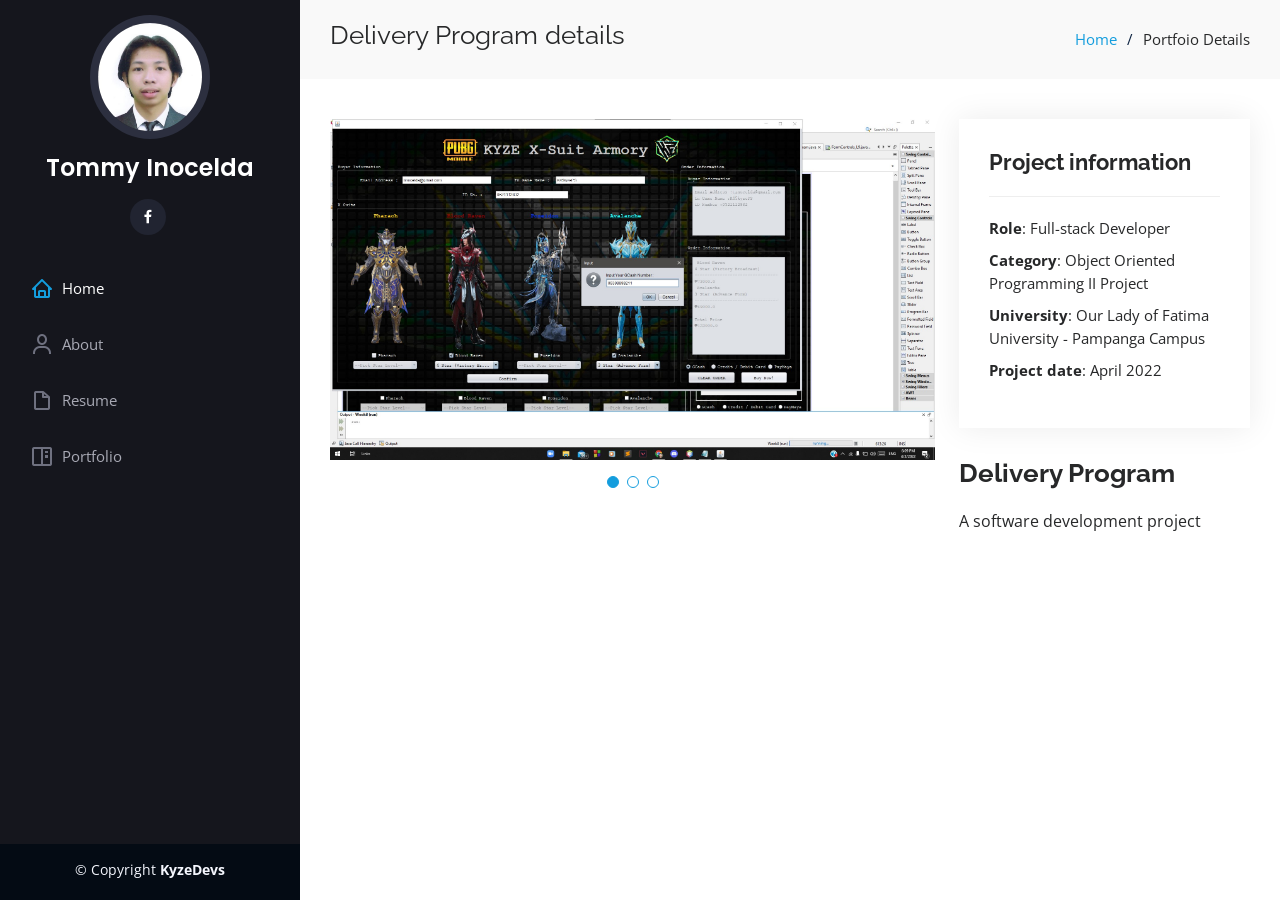
<file: portfolio-delivery.html>
<!DOCTYPE html>
<html lang="en">

<head>
  <meta charset="utf-8">
  <meta content="width=device-width, initial-scale=1.0" name="viewport">

  <title>Portfolio Details - Inocelda Portfolio</title>
  <meta content="" name="description">
  <meta content="" name="keywords">

  <!-- Favicons -->
  <link href="assets/img/logo.png" rel="icon">
  <link href="assets/img/apple-touch-icon.png" rel="apple-touch-icon">

  <!-- Google Fonts -->
  <link href="https://fonts.googleapis.com/css?family=Open+Sans:300,300i,400,400i,600,600i,700,700i|Raleway:300,300i,400,400i,500,500i,600,600i,700,700i|Poppins:300,300i,400,400i,500,500i,600,600i,700,700i" rel="stylesheet">

  <!-- Vendor CSS Files -->
  <link href="assets/vendor/aos/aos.css" rel="stylesheet">
  <link href="assets/vendor/bootstrap/css/bootstrap.min.css" rel="stylesheet">
  <link href="assets/vendor/bootstrap-icons/bootstrap-icons.css" rel="stylesheet">
  <link href="assets/vendor/boxicons/css/boxicons.min.css" rel="stylesheet">
  <link href="assets/vendor/glightbox/css/glightbox.min.css" rel="stylesheet">
  <link href="assets/vendor/swiper/swiper-bundle.min.css" rel="stylesheet">

  <!-- Template Main CSS File -->
  <link href="assets/css/style.css" rel="stylesheet">

  <!-- =======================================================
  * Template Name: iPortfolio
  * Updated: Jan 09 2024 with Bootstrap v5.3.2
  * Template URL: https://bootstrapmade.com/iportfolio-bootstrap-portfolio-websites-template/
  * Author: BootstrapMade.com
  * License: https://bootstrapmade.com/license/
  ======================================================== -->
</head>

<body>

  <!-- ======= Mobile nav toggle button ======= -->
  <i class="bi bi-list mobile-nav-toggle d-xl-none"></i>

  <!-- ======= Header ======= -->
  <header id="header">
    <div class="d-flex flex-column">

      <div class="profile">
        <img src="assets/img/profileimg.jpg" alt="" class="img-fluid rounded-circle">
        <h1 class="text-light"><a href="index.html">Tommy Inocelda</a></h1>
        <div class="social-links mt-3 text-center">
          <a href="#" class="facebook"><i class="bx bxl-facebook"></i></a>
        </div>
      </div>

      <nav id="navbar" class="nav-menu navbar">
        <ul>
          <li><a href="#hero" class="nav-link scrollto active"><i class="bx bx-home"></i> <span>Home</span></a></li>
          <li><a href="#about" class="nav-link scrollto"><i class="bx bx-user"></i> <span>About</span></a></li>
          <li><a href="#resume" class="nav-link scrollto"><i class="bx bx-file-blank"></i> <span>Resume</span></a></li>
          <li><a href="#portfolio" class="nav-link scrollto"><i class="bx bx-book-content"></i> <span>Portfolio</span></a></li>
          </ul>
      </nav><!-- .nav-menu -->
    </div>
  </header><!-- End Header -->

  <main id="main">

    <!-- ======= Breadcrumbs ======= -->
    <section id="breadcrumbs" class="breadcrumbs">
      <div class="container">

        <div class="d-flex justify-content-between align-items-center">
          <h2><b>Delivery Program details</b></h2>
          <ol>
            <li><a href="index.html">Home</a></li>
            <li>Portfoio Details</li>
          </ol>
        </div>

      </div>
    </section><!-- End Breadcrumbs -->

    <!-- ======= Portfolio Details Section ======= -->
    <section id="portfolio-details" class="portfolio-details">
      <div class="container">

        <div class="row gy-4">

          <div class="col-lg-8">
            <div class="portfolio-details-slider swiper">
              <div class="swiper-wrapper align-items-center">

                <div class="swiper-slide">
                  <img src="assets/img/portfolio/deliveryprog1.jpg" alt="">
                </div>

                <div class="swiper-slide">
                  <img src="assets/img/portfolio/deliveryprog2.jpg" alt="">
                </div>

                <div class="swiper-slide">
                  <img src="assets/img/portfolio/deliveryprog3.jpg" alt="">
                </div>

              </div>
              <div class="swiper-pagination"></div>
            </div>
          </div>

          <div class="col-lg-4">
            <div class="portfolio-info">
              <h3>Project information</h3>
              <ul>
                <li><strong>Role</strong>: Full-stack Developer</li>
                <li><strong>Category</strong>: Object Oriented Programming II Project</li>
                <li><strong>University</strong>: Our Lady of Fatima University - Pampanga Campus</li>
                <li><strong>Project date</strong>: April 2022</li>
              </ul>
            </div>
            <div class="portfolio-description">
              <h2>Delivery Program</h2>
              <p>A software development project </p>
            </div>
          </div>

        </div>

      </div>
    </section><!-- End Portfolio Details Section -->

  </main><!-- End #main -->

  <!-- ======= Footer ======= -->
  <footer id="footer">
    <div class="container">
      <div class="copyright">
        &copy; Copyright <strong><span>KyzeDevs</span></strong>
      </div>
      <div class="credits">
        <!-- All the links in the footer should remain intact. -->
        <!-- You can delete the links only if you purchased the pro version. -->
        <!-- Licensing information: https://bootstrapmade.com/license/ -->
        <!-- Purchase the pro version with working PHP/AJAX contact form: https://bootstrapmade.com/iportfolio-bootstrap-portfolio-websites-template/ -->
      </div>
    </div>
  </footer><!-- End  Footer -->

  <a href="#" class="back-to-top d-flex align-items-center justify-content-center"><i class="bi bi-arrow-up-short"></i></a>

  <!-- Vendor JS Files -->
  <script src="assets/vendor/purecounter/purecounter_vanilla.js"></script>
  <script src="assets/vendor/aos/aos.js"></script>
  <script src="assets/vendor/bootstrap/js/bootstrap.bundle.min.js"></script>
  <script src="assets/vendor/glightbox/js/glightbox.min.js"></script>
  <script src="assets/vendor/isotope-layout/isotope.pkgd.min.js"></script>
  <script src="assets/vendor/swiper/swiper-bundle.min.js"></script>
  <script src="assets/vendor/typed.js/typed.umd.js"></script>
  <script src="assets/vendor/waypoints/noframework.waypoints.js"></script>
  <script src="assets/vendor/php-email-form/validate.js"></script>

  <!-- Template Main JS File -->
  <script src="assets/js/main.js"></script>

</body>

</html>
</file>
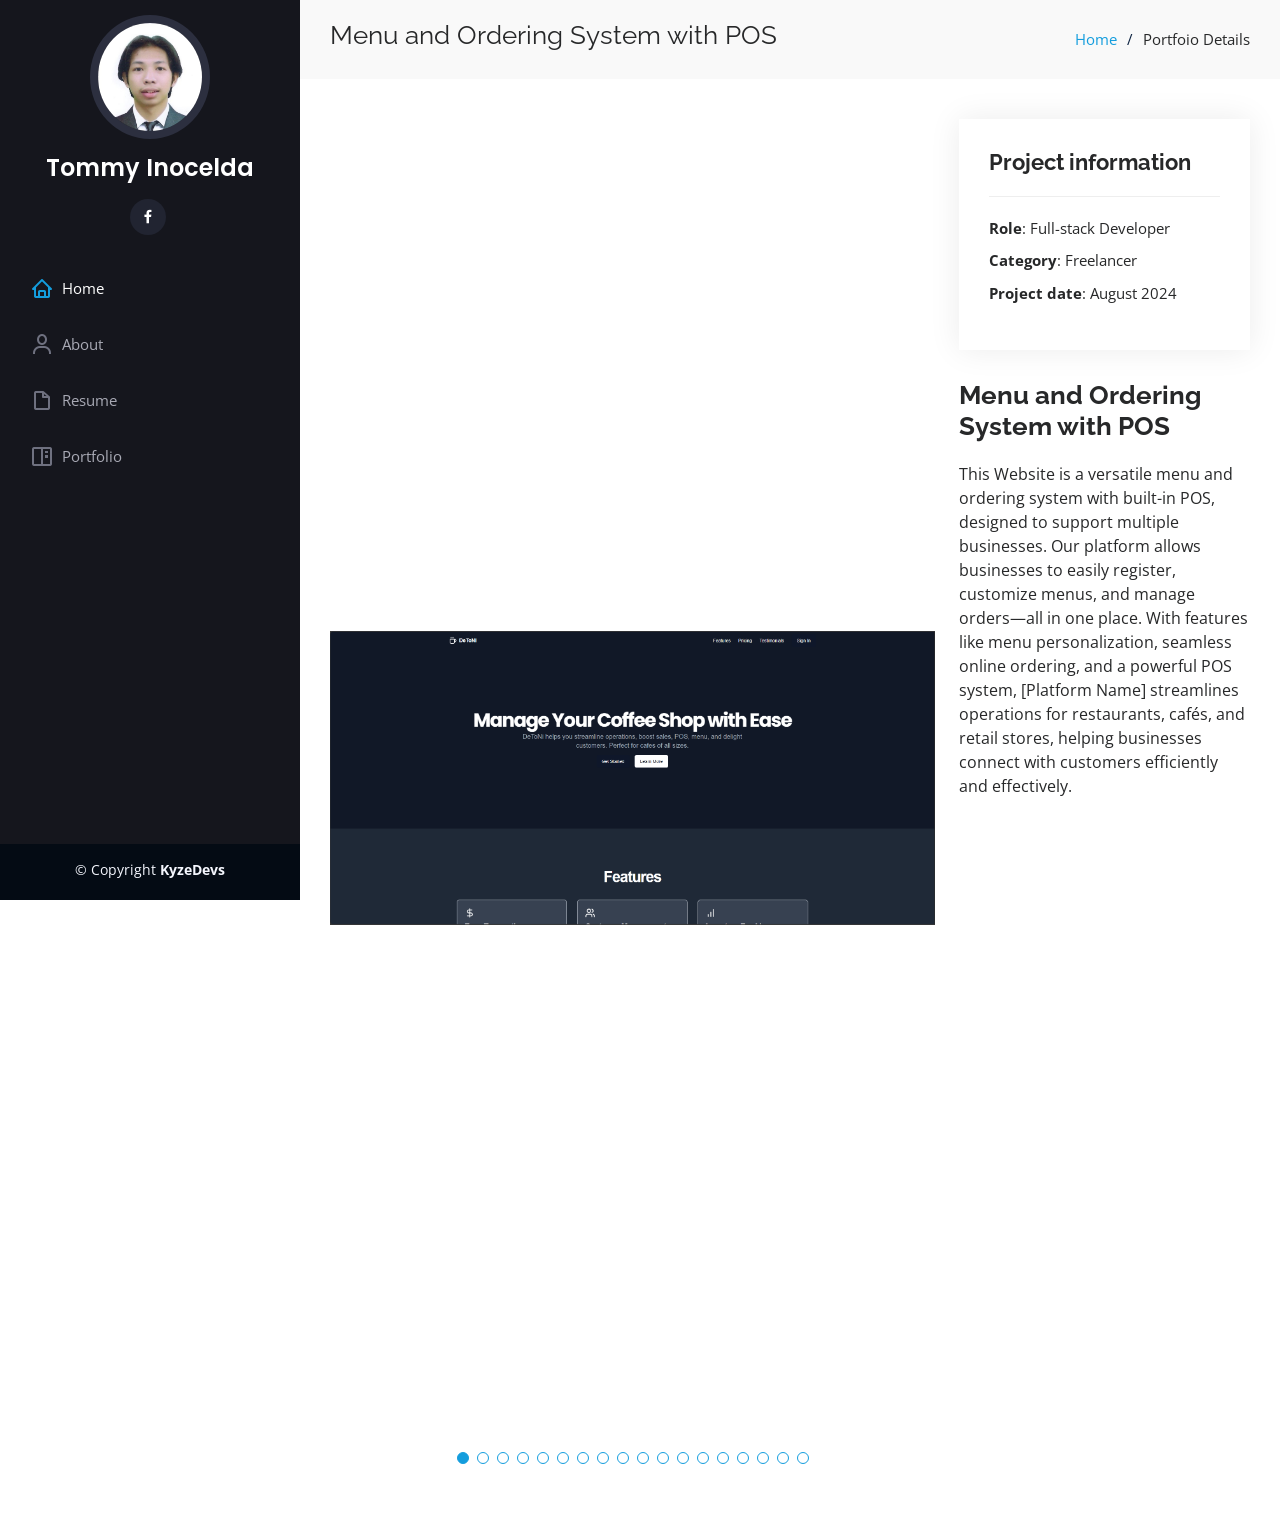
<file: portfolio-freelance.html>
<!DOCTYPE html>
<html lang="en">

<head>
  <meta charset="utf-8">
  <meta content="width=device-width, initial-scale=1.0" name="viewport">

  <title>Portfolio Details - Inocelda Portfolio</title>
  <meta content="" name="description">
  <meta content="" name="keywords">

  <!-- Favicons -->
  <link href="assets/img/logo.png" rel="icon">
  <link href="assets/img/apple-touch-icon.png" rel="apple-touch-icon">

  <!-- Google Fonts -->
  <link href="https://fonts.googleapis.com/css?family=Open+Sans:300,300i,400,400i,600,600i,700,700i|Raleway:300,300i,400,400i,500,500i,600,600i,700,700i|Poppins:300,300i,400,400i,500,500i,600,600i,700,700i" rel="stylesheet">

  <!-- Vendor CSS Files -->
  <link href="assets/vendor/aos/aos.css" rel="stylesheet">
  <link href="assets/vendor/bootstrap/css/bootstrap.min.css" rel="stylesheet">
  <link href="assets/vendor/bootstrap-icons/bootstrap-icons.css" rel="stylesheet">
  <link href="assets/vendor/boxicons/css/boxicons.min.css" rel="stylesheet">
  <link href="assets/vendor/glightbox/css/glightbox.min.css" rel="stylesheet">
  <link href="assets/vendor/swiper/swiper-bundle.min.css" rel="stylesheet">

  <!-- Template Main CSS File -->
  <link href="assets/css/style.css" rel="stylesheet">

  <!-- =======================================================
  * Template Name: iPortfolio
  * Updated: Jan 09 2024 with Bootstrap v5.3.2
  * Template URL: https://bootstrapmade.com/iportfolio-bootstrap-portfolio-websites-template/
  * Author: BootstrapMade.com
  * License: https://bootstrapmade.com/license/
  ======================================================== -->
</head>

<body>

  <!-- ======= Mobile nav toggle button ======= -->
  <i class="bi bi-list mobile-nav-toggle d-xl-none"></i>

  <!-- ======= Header ======= -->
  <header id="header">
    <div class="d-flex flex-column">

      <div class="profile">
        <img src="assets/img/profileimg.jpg" alt="" class="img-fluid rounded-circle">
        <h1 class="text-light"><a href="index.html">Tommy Inocelda</a></h1>
        <div class="social-links mt-3 text-center">
          <a href="#" class="facebook"><i class="bx bxl-facebook"></i></a>
        </div>
      </div>

      <nav id="navbar" class="nav-menu navbar">
        <ul>
          <li><a href="#hero" class="nav-link scrollto active"><i class="bx bx-home"></i> <span>Home</span></a></li>
          <li><a href="#about" class="nav-link scrollto"><i class="bx bx-user"></i> <span>About</span></a></li>
          <li><a href="#resume" class="nav-link scrollto"><i class="bx bx-file-blank"></i> <span>Resume</span></a></li>
          <li><a href="#portfolio" class="nav-link scrollto"><i class="bx bx-book-content"></i> <span>Portfolio</span></a></li>
          </ul>
      </nav><!-- .nav-menu -->
    </div>
  </header><!-- End Header -->

  <main id="main">

    <!-- ======= Breadcrumbs ======= -->
    <section id="breadcrumbs" class="breadcrumbs">
      <div class="container">

        <div class="d-flex justify-content-between align-items-center">
          <h2><b>Menu and Ordering System with POS</b></h2>
          <ol>
            <li><a href="index.html">Home</a></li>
            <li>Portfoio Details</li>
          </ol>
        </div>

      </div>
    </section><!-- End Breadcrumbs -->

    <!-- ======= Portfolio Details Section ======= -->
    <section id="portfolio-details" class="portfolio-details">
      <div class="container">

        <div class="row gy-4">

          <div class="col-lg-8">
            <div class="portfolio-details-slider swiper">
              <div class="swiper-wrapper align-items-center">

                <div class="swiper-slide">
                  <img src="assets/img/portfolio/q1.png" alt="">
                </div>

                <div class="swiper-slide">
                  <img src="assets/img/portfolio/q2.png" alt="">
                </div>

                <div class="swiper-slide">
                  <img src="assets/img/portfolio/q3.png" alt="">
                </div>

                  <div class="swiper-slide">
                  <img src="assets/img/portfolio/q4.png" alt="">
                </div>

                  <div class="swiper-slide">
                  <img src="assets/img/portfolio/q5.png" alt="">
                </div>

                  <div class="swiper-slide">
                  <img src="assets/img/portfolio/q6.png" alt="">
                </div>

                  <div class="swiper-slide">
                  <img src="assets/img/portfolio/q7.png" alt="">
                </div>

                  <div class="swiper-slide">
                  <img src="assets/img/portfolio/q8.png" alt="">
                </div>

                  <div class="swiper-slide">
                  <img src="assets/img/portfolio/q9.png" alt="">
                </div>

                  <div class="swiper-slide">
                  <img src="assets/img/portfolio/q10.png" alt="">
                </div>

                  <div class="swiper-slide">
                  <img src="assets/img/portfolio/q11.png" alt="">
                </div>

                  <div class="swiper-slide">
                  <img src="assets/img/portfolio/q12.png" alt="">
                </div>

                  <div class="swiper-slide">
                  <img src="assets/img/portfolio/q13.png" alt="">
                </div>

                  <div class="swiper-slide">
                  <img src="assets/img/portfolio/q14.png" alt="">
                </div>

                  <div class="swiper-slide">
                  <img src="assets/img/portfolio/q15.png" alt="">
                </div>

                 <div class="swiper-slide">
                  <img src="assets/img/portfolio/q16.png" alt="">
                </div>

                 <div class="swiper-slide">
                  <img src="assets/img/portfolio/q17.png" alt="">
                </div>

                 <div class="swiper-slide">
                  <img src="assets/img/portfolio/q18.png" alt="">
                </div>

              </div>
              <div class="swiper-pagination"></div>
            </div>
          </div>

          <div class="col-lg-4">
            <div class="portfolio-info">
              <h3>Project information</h3>
              <ul>
                <li><strong>Role</strong>: Full-stack Developer</li>
                <li><strong>Category</strong>: Freelancer</li>
                <li><strong>Project date</strong>: August 2024</li>
              </ul>
            </div>
            <div class="portfolio-description">
              <h2>Menu and Ordering System with POS</h2>
              <p>
               This Website is a versatile menu and ordering system with built-in POS, designed to support multiple businesses. Our platform allows businesses to easily register, customize menus, and manage orders—all in one place. With features like menu personalization, seamless online ordering, and a powerful POS system, [Platform Name] streamlines operations for restaurants, cafés, and retail stores, helping businesses connect with customers efficiently and effectively.              </p>
            </div>
          </div>

        </div>

      </div>
    </section><!-- End Portfolio Details Section -->

  </main><!-- End #main -->

  <!-- ======= Footer ======= -->
  <footer id="footer">
    <div class="container">
      <div class="copyright">
        &copy; Copyright <strong><span>KyzeDevs</span></strong>
      </div>
      <div class="credits">
        <!-- All the links in the footer should remain intact. -->
        <!-- You can delete the links only if you purchased the pro version. -->
        <!-- Licensing information: https://bootstrapmade.com/license/ -->
        <!-- Purchase the pro version with working PHP/AJAX contact form: https://bootstrapmade.com/iportfolio-bootstrap-portfolio-websites-template/ -->
      </div>
    </div>
  </footer><!-- End  Footer -->

  <a href="#" class="back-to-top d-flex align-items-center justify-content-center"><i class="bi bi-arrow-up-short"></i></a>

  <!-- Vendor JS Files -->
  <script src="assets/vendor/purecounter/purecounter_vanilla.js"></script>
  <script src="assets/vendor/aos/aos.js"></script>
  <script src="assets/vendor/bootstrap/js/bootstrap.bundle.min.js"></script>
  <script src="assets/vendor/glightbox/js/glightbox.min.js"></script>
  <script src="assets/vendor/isotope-layout/isotope.pkgd.min.js"></script>
  <script src="assets/vendor/swiper/swiper-bundle.min.js"></script>
  <script src="assets/vendor/typed.js/typed.umd.js"></script>
  <script src="assets/vendor/waypoints/noframework.waypoints.js"></script>
  <script src="assets/vendor/php-email-form/validate.js"></script>

  <!-- Template Main JS File -->
  <script src="assets/js/main.js"></script>

</body>

</html>
</file>
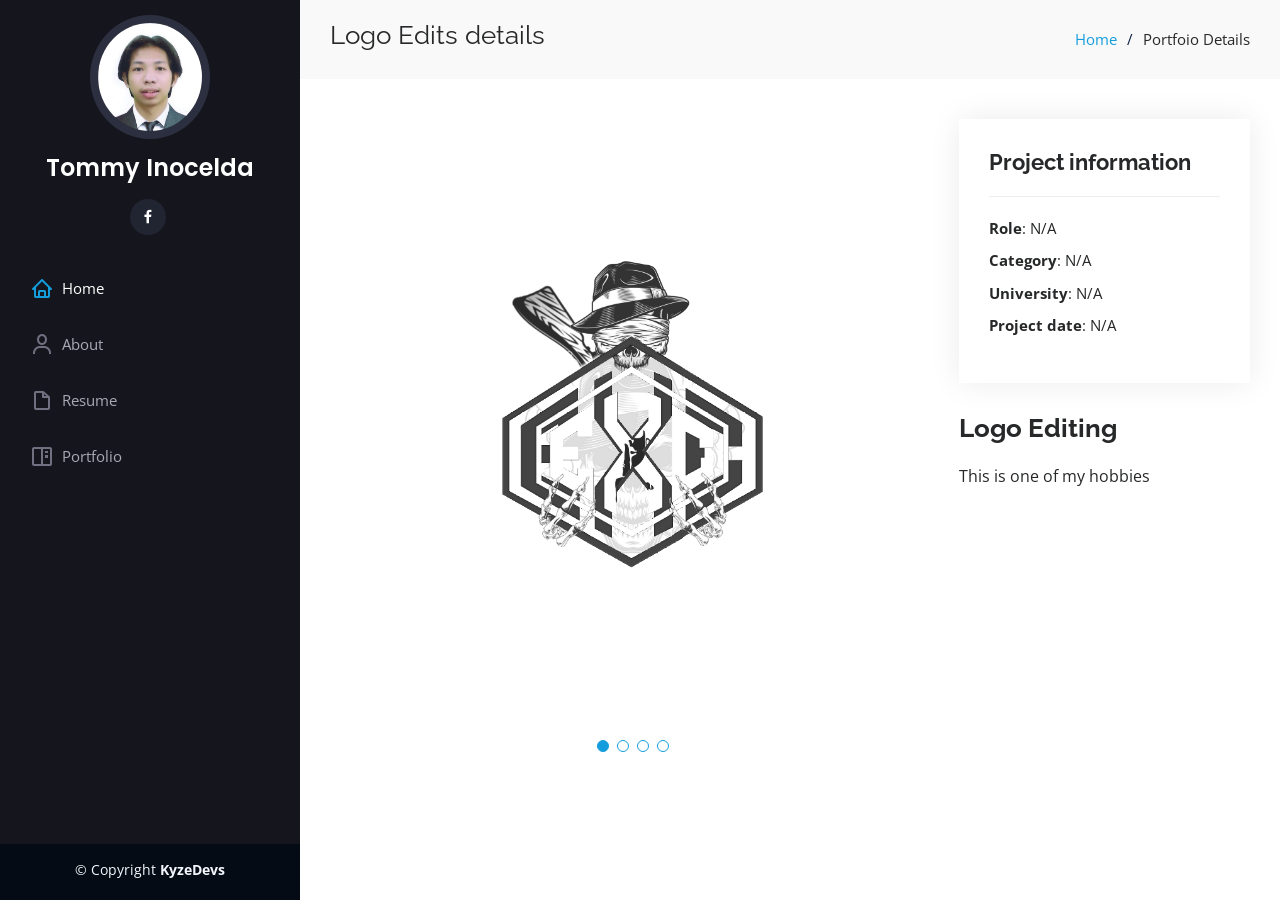
<file: portfolio-logo.html>
<!DOCTYPE html>
<html lang="en">

<head>
  <meta charset="utf-8">
  <meta content="width=device-width, initial-scale=1.0" name="viewport">

  <title>Portfolio Details - Inocelda Portfolio</title>
  <meta content="" name="description">
  <meta content="" name="keywords">

  <!-- Favicons -->
  <link href="assets/img/logo.png" rel="icon">
  <link href="assets/img/apple-touch-icon.png" rel="apple-touch-icon">

  <!-- Google Fonts -->
  <link href="https://fonts.googleapis.com/css?family=Open+Sans:300,300i,400,400i,600,600i,700,700i|Raleway:300,300i,400,400i,500,500i,600,600i,700,700i|Poppins:300,300i,400,400i,500,500i,600,600i,700,700i" rel="stylesheet">

  <!-- Vendor CSS Files -->
  <link href="assets/vendor/aos/aos.css" rel="stylesheet">
  <link href="assets/vendor/bootstrap/css/bootstrap.min.css" rel="stylesheet">
  <link href="assets/vendor/bootstrap-icons/bootstrap-icons.css" rel="stylesheet">
  <link href="assets/vendor/boxicons/css/boxicons.min.css" rel="stylesheet">
  <link href="assets/vendor/glightbox/css/glightbox.min.css" rel="stylesheet">
  <link href="assets/vendor/swiper/swiper-bundle.min.css" rel="stylesheet">

  <!-- Template Main CSS File -->
  <link href="assets/css/style.css" rel="stylesheet">

  <!-- =======================================================
  * Template Name: iPortfolio
  * Updated: Jan 09 2024 with Bootstrap v5.3.2
  * Template URL: https://bootstrapmade.com/iportfolio-bootstrap-portfolio-websites-template/
  * Author: BootstrapMade.com
  * License: https://bootstrapmade.com/license/
  ======================================================== -->
</head>

<body>

  <!-- ======= Mobile nav toggle button ======= -->
  <i class="bi bi-list mobile-nav-toggle d-xl-none"></i>

  <!-- ======= Header ======= -->
  <header id="header">
    <div class="d-flex flex-column">

      <div class="profile">
        <img src="assets/img/profileimg.jpg" alt="" class="img-fluid rounded-circle">
        <h1 class="text-light"><a href="index.html">Tommy Inocelda</a></h1>
        <div class="social-links mt-3 text-center">
          <a href="#" class="facebook"><i class="bx bxl-facebook"></i></a>
        </div>
      </div>

      <nav id="navbar" class="nav-menu navbar">
        <ul>
          <li><a href="#hero" class="nav-link scrollto active"><i class="bx bx-home"></i> <span>Home</span></a></li>
          <li><a href="#about" class="nav-link scrollto"><i class="bx bx-user"></i> <span>About</span></a></li>
          <li><a href="#resume" class="nav-link scrollto"><i class="bx bx-file-blank"></i> <span>Resume</span></a></li>
          <li><a href="#portfolio" class="nav-link scrollto"><i class="bx bx-book-content"></i> <span>Portfolio</span></a></li>
          </ul>
      </nav><!-- .nav-menu -->
    </div>
  </header><!-- End Header -->

  <main id="main">

    <!-- ======= Breadcrumbs ======= -->
    <section id="breadcrumbs" class="breadcrumbs">
      <div class="container">

        <div class="d-flex justify-content-between align-items-center">
          <h2><b>Logo Edits details</b></h2>
          <ol>
            <li><a href="index.html">Home</a></li>
            <li>Portfoio Details</li>
          </ol>
        </div>

      </div>
    </section><!-- End Breadcrumbs -->

    <!-- ======= Portfolio Details Section ======= -->
    <section id="portfolio-details" class="portfolio-details">
      <div class="container">

        <div class="row gy-4">

          <div class="col-lg-8">
            <div class="portfolio-details-slider swiper">
              <div class="swiper-wrapper align-items-center">

                <div class="swiper-slide">
                  <img src="assets/img/portfolio/photoedit6.png" alt="">
                </div>

                <div class="swiper-slide">
                  <img src="assets/img/portfolio/photoedit5.png" alt="">
                </div>

                <div class="swiper-slide">
                  <img src="assets/img/portfolio/photoedit7.jpg" alt="">
                </div>

                <div class="swiper-slide" style="background-color: black;">
                    <img src="assets/img/portfolio/photoedit8.png" alt="">
                  </div>

              </div>
              <div class="swiper-pagination"></div>
            </div>
          </div>

          <div class="col-lg-4">
            <div class="portfolio-info">
              <h3>Project information</h3>
              <ul>
                <li><strong>Role</strong>: N/A</li>
                <li><strong>Category</strong>: N/A</li>
                <li><strong>University</strong>: N/A</li>
                <li><strong>Project date</strong>: N/A</li>
              </ul>
            </div>
            <div class="portfolio-description">
              <h2>Logo Editing</h2>
              <p>This is one of my hobbies</p>
            </div>
          </div>

        </div>

      </div>
    </section><!-- End Portfolio Details Section -->

  </main><!-- End #main -->

  <!-- ======= Footer ======= -->
  <footer id="footer">
    <div class="container">
      <div class="copyright">
        &copy; Copyright <strong><span>KyzeDevs</span></strong>
      </div>
      <div class="credits">
        <!-- All the links in the footer should remain intact. -->
        <!-- You can delete the links only if you purchased the pro version. -->
        <!-- Licensing information: https://bootstrapmade.com/license/ -->
        <!-- Purchase the pro version with working PHP/AJAX contact form: https://bootstrapmade.com/iportfolio-bootstrap-portfolio-websites-template/ -->
      </div>
    </div>
  </footer><!-- End  Footer -->

  <a href="#" class="back-to-top d-flex align-items-center justify-content-center"><i class="bi bi-arrow-up-short"></i></a>

  <!-- Vendor JS Files -->
  <script src="assets/vendor/purecounter/purecounter_vanilla.js"></script>
  <script src="assets/vendor/aos/aos.js"></script>
  <script src="assets/vendor/bootstrap/js/bootstrap.bundle.min.js"></script>
  <script src="assets/vendor/glightbox/js/glightbox.min.js"></script>
  <script src="assets/vendor/isotope-layout/isotope.pkgd.min.js"></script>
  <script src="assets/vendor/swiper/swiper-bundle.min.js"></script>
  <script src="assets/vendor/typed.js/typed.umd.js"></script>
  <script src="assets/vendor/waypoints/noframework.waypoints.js"></script>
  <script src="assets/vendor/php-email-form/validate.js"></script>

  <!-- Template Main JS File -->
  <script src="assets/js/main.js"></script>

</body>

</html>
</file>
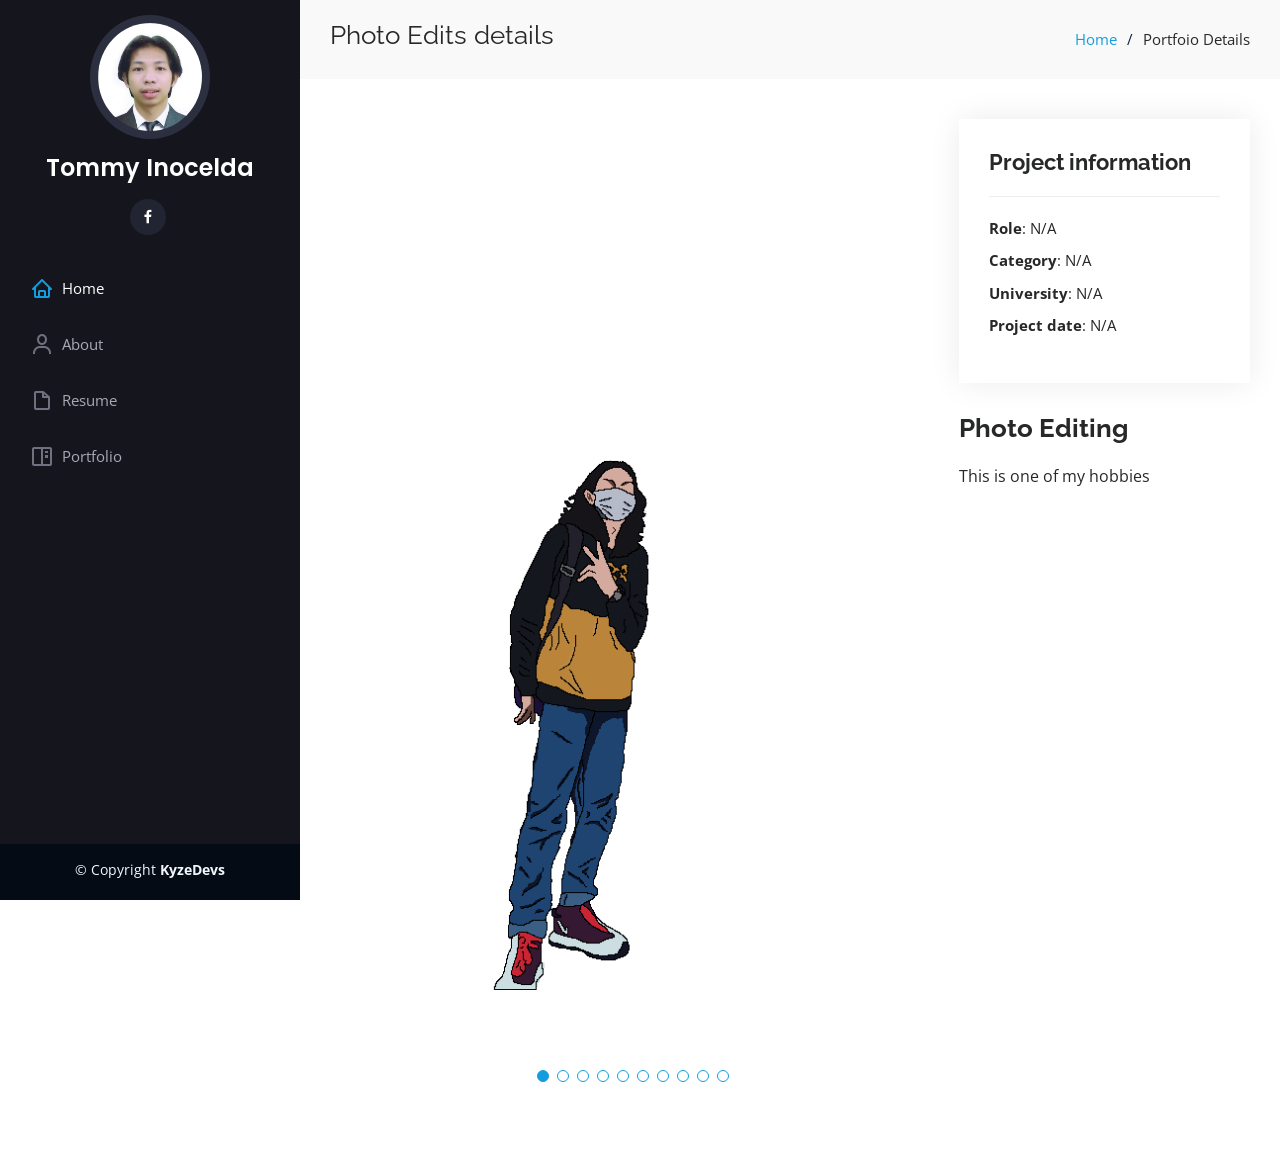
<file: portfolio-photo.html>
<!DOCTYPE html>
<html lang="en">

<head>
  <meta charset="utf-8">
  <meta content="width=device-width, initial-scale=1.0" name="viewport">

  <title>Portfolio Details - Inocelda Portfolio</title>
  <meta content="" name="description">
  <meta content="" name="keywords">

  <!-- Favicons -->
  <link href="assets/img/logo.png" rel="icon">
  <link href="assets/img/apple-touch-icon.png" rel="apple-touch-icon">

  <!-- Google Fonts -->
  <link href="https://fonts.googleapis.com/css?family=Open+Sans:300,300i,400,400i,600,600i,700,700i|Raleway:300,300i,400,400i,500,500i,600,600i,700,700i|Poppins:300,300i,400,400i,500,500i,600,600i,700,700i" rel="stylesheet">

  <!-- Vendor CSS Files -->
  <link href="assets/vendor/aos/aos.css" rel="stylesheet">
  <link href="assets/vendor/bootstrap/css/bootstrap.min.css" rel="stylesheet">
  <link href="assets/vendor/bootstrap-icons/bootstrap-icons.css" rel="stylesheet">
  <link href="assets/vendor/boxicons/css/boxicons.min.css" rel="stylesheet">
  <link href="assets/vendor/glightbox/css/glightbox.min.css" rel="stylesheet">
  <link href="assets/vendor/swiper/swiper-bundle.min.css" rel="stylesheet">

  <!-- Template Main CSS File -->
  <link href="assets/css/style.css" rel="stylesheet">

  <!-- =======================================================
  * Template Name: iPortfolio
  * Updated: Jan 09 2024 with Bootstrap v5.3.2
  * Template URL: https://bootstrapmade.com/iportfolio-bootstrap-portfolio-websites-template/
  * Author: BootstrapMade.com
  * License: https://bootstrapmade.com/license/
  ======================================================== -->
</head>

<body>

  <!-- ======= Mobile nav toggle button ======= -->
  <i class="bi bi-list mobile-nav-toggle d-xl-none"></i>

  <!-- ======= Header ======= -->
  <header id="header">
    <div class="d-flex flex-column">

      <div class="profile">
        <img src="assets/img/profileimg.jpg" alt="" class="img-fluid rounded-circle">
        <h1 class="text-light"><a href="index.html">Tommy Inocelda</a></h1>
        <div class="social-links mt-3 text-center">
          <a href="#" class="facebook"><i class="bx bxl-facebook"></i></a>
        </div>
      </div>

      <nav id="navbar" class="nav-menu navbar">
        <ul>
          <li><a href="#hero" class="nav-link scrollto active"><i class="bx bx-home"></i> <span>Home</span></a></li>
          <li><a href="#about" class="nav-link scrollto"><i class="bx bx-user"></i> <span>About</span></a></li>
          <li><a href="#resume" class="nav-link scrollto"><i class="bx bx-file-blank"></i> <span>Resume</span></a></li>
          <li><a href="#portfolio" class="nav-link scrollto"><i class="bx bx-book-content"></i> <span>Portfolio</span></a></li>
          </ul>
      </nav><!-- .nav-menu -->
    </div>
  </header><!-- End Header -->

  <main id="main">

    <!-- ======= Breadcrumbs ======= -->
    <section id="breadcrumbs" class="breadcrumbs">
      <div class="container">

        <div class="d-flex justify-content-between align-items-center">
          <h2><b>Photo Edits details</b></h2>
          <ol>
            <li><a href="index.html">Home</a></li>
            <li>Portfoio Details</li>
          </ol>
        </div>

      </div>
    </section><!-- End Breadcrumbs -->

    <!-- ======= Portfolio Details Section ======= -->
    <section id="portfolio-details" class="portfolio-details">
      <div class="container">

        <div class="row gy-4">

          <div class="col-lg-8">
            <div class="portfolio-details-slider swiper">
              <div class="swiper-wrapper align-items-center">

                <div class="swiper-slide">
                  <img src="assets/img/portfolio/photoedit1.png" alt="">
                </div>

                <div class="swiper-slide">
                  <img src="assets/img/portfolio/photoedit2.jpg" alt="">
                </div>

                <div class="swiper-slide">
                  <img src="assets/img/portfolio/photoedit3.jpg" alt="">
                </div>

                <div class="swiper-slide">
                    <img src="assets/img/portfolio/photoedit10.jpg" alt="">
                  </div>

                <div class="swiper-slide">
                    <img src="assets/img/portfolio/photoedit9.jpg" alt="">
                  </div>

                <div class="swiper-slide">
                    <img src="assets/img/portfolio/photoedit11.jpg" alt="">
                  </div>
                  
                <div class="swiper-slide">
                    <img src="assets/img/portfolio/photoedit12.jpg" alt="">
                  </div>
                
                <div class="swiper-slide">
                    <img src="assets/img/portfolio/photoedit13.png" alt="">
                  </div>
                
                <div class="swiper-slide">
                    <img src="assets/img/portfolio/photoedit14.png" alt="">
                  </div>

                <div class="swiper-slide">
                    <img src="assets/img/portfolio/photoedit15.png" alt="">
                  </div>
              </div>
              <div class="swiper-pagination"></div>
            </div>
          </div>

          <div class="col-lg-4">
            <div class="portfolio-info">
              <h3>Project information</h3>
              <ul>
                <li><strong>Role</strong>: N/A</li>
                <li><strong>Category</strong>: N/A</li>
                <li><strong>University</strong>: N/A</li>
                <li><strong>Project date</strong>: N/A</li>
              </ul>
            </div>
            <div class="portfolio-description">
              <h2>Photo Editing</h2>
              <p>This is one of my hobbies</p>
            </div>
          </div>

        </div>

      </div>
    </section><!-- End Portfolio Details Section -->

  </main><!-- End #main -->

  <!-- ======= Footer ======= -->
  <footer id="footer">
    <div class="container">
      <div class="copyright">
        &copy; Copyright <strong><span>KyzeDevs</span></strong>
      </div>
      <div class="credits">
        <!-- All the links in the footer should remain intact. -->
        <!-- You can delete the links only if you purchased the pro version. -->
        <!-- Licensing information: https://bootstrapmade.com/license/ -->
        <!-- Purchase the pro version with working PHP/AJAX contact form: https://bootstrapmade.com/iportfolio-bootstrap-portfolio-websites-template/ -->
      </div>
    </div>
  </footer><!-- End  Footer -->

  <a href="#" class="back-to-top d-flex align-items-center justify-content-center"><i class="bi bi-arrow-up-short"></i></a>

  <!-- Vendor JS Files -->
  <script src="assets/vendor/purecounter/purecounter_vanilla.js"></script>
  <script src="assets/vendor/aos/aos.js"></script>
  <script src="assets/vendor/bootstrap/js/bootstrap.bundle.min.js"></script>
  <script src="assets/vendor/glightbox/js/glightbox.min.js"></script>
  <script src="assets/vendor/isotope-layout/isotope.pkgd.min.js"></script>
  <script src="assets/vendor/swiper/swiper-bundle.min.js"></script>
  <script src="assets/vendor/typed.js/typed.umd.js"></script>
  <script src="assets/vendor/waypoints/noframework.waypoints.js"></script>
  <script src="assets/vendor/php-email-form/validate.js"></script>

  <!-- Template Main JS File -->
  <script src="assets/js/main.js"></script>

</body>

</html>
</file>
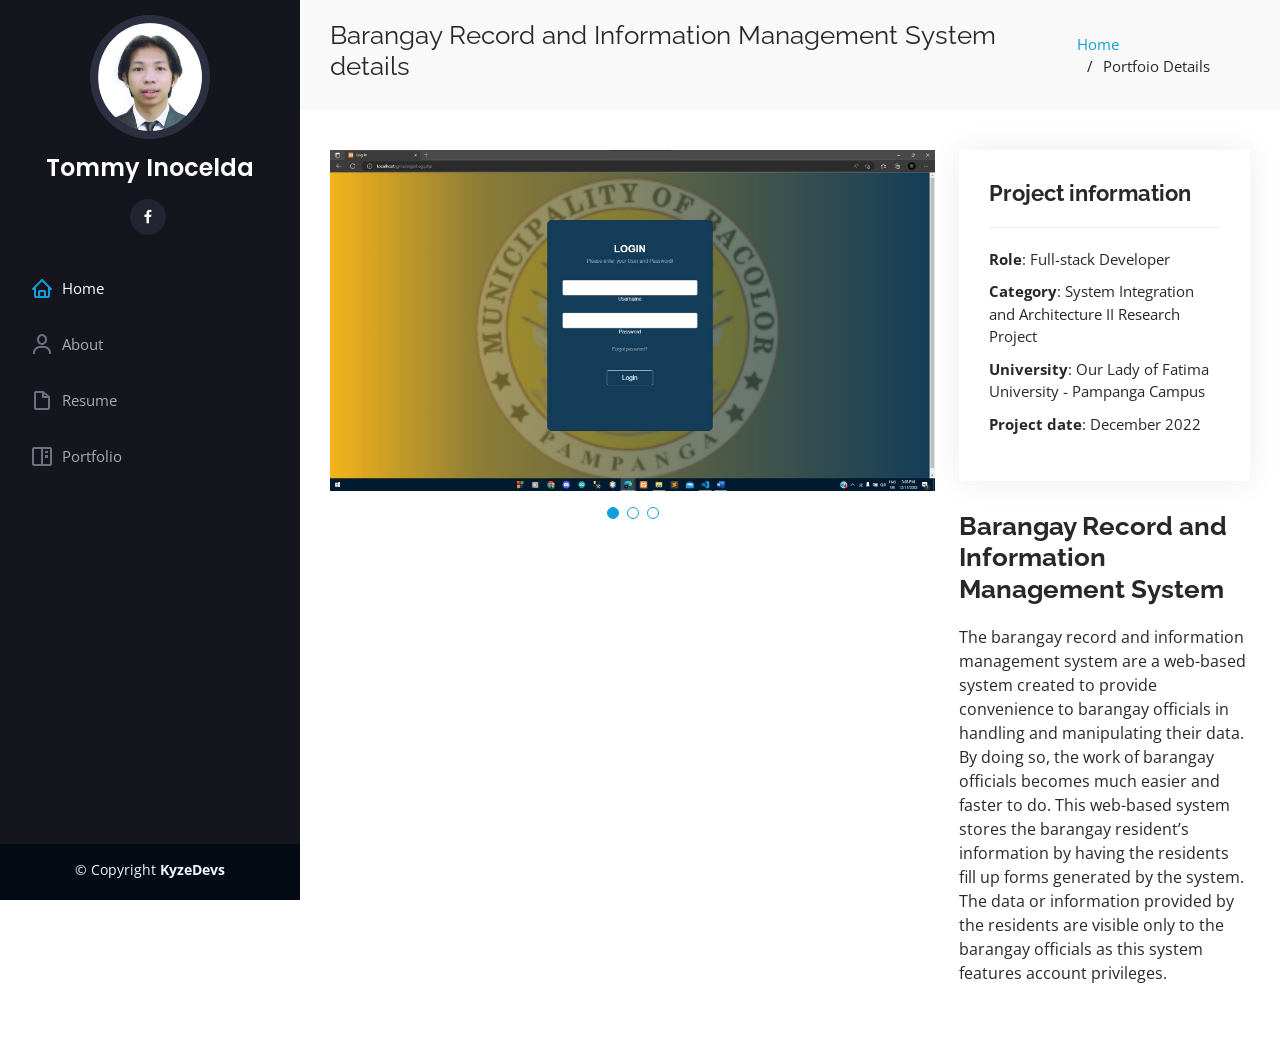
<file: portfolio-siaa.html>
<!DOCTYPE html>
<html lang="en">

<head>
  <meta charset="utf-8">
  <meta content="width=device-width, initial-scale=1.0" name="viewport">

  <title>Portfolio Details - Inocelda Portfolio</title>
  <meta content="" name="description">
  <meta content="" name="keywords">

  <!-- Favicons -->
  <link href="assets/img/logo.png" rel="icon">
  <link href="assets/img/apple-touch-icon.png" rel="apple-touch-icon">

  <!-- Google Fonts -->
  <link href="https://fonts.googleapis.com/css?family=Open+Sans:300,300i,400,400i,600,600i,700,700i|Raleway:300,300i,400,400i,500,500i,600,600i,700,700i|Poppins:300,300i,400,400i,500,500i,600,600i,700,700i" rel="stylesheet">

  <!-- Vendor CSS Files -->
  <link href="assets/vendor/aos/aos.css" rel="stylesheet">
  <link href="assets/vendor/bootstrap/css/bootstrap.min.css" rel="stylesheet">
  <link href="assets/vendor/bootstrap-icons/bootstrap-icons.css" rel="stylesheet">
  <link href="assets/vendor/boxicons/css/boxicons.min.css" rel="stylesheet">
  <link href="assets/vendor/glightbox/css/glightbox.min.css" rel="stylesheet">
  <link href="assets/vendor/swiper/swiper-bundle.min.css" rel="stylesheet">

  <!-- Template Main CSS File -->
  <link href="assets/css/style.css" rel="stylesheet">

  <!-- =======================================================
  * Template Name: iPortfolio
  * Updated: Jan 09 2024 with Bootstrap v5.3.2
  * Template URL: https://bootstrapmade.com/iportfolio-bootstrap-portfolio-websites-template/
  * Author: BootstrapMade.com
  * License: https://bootstrapmade.com/license/
  ======================================================== -->
</head>

<body>

  <!-- ======= Mobile nav toggle button ======= -->
  <i class="bi bi-list mobile-nav-toggle d-xl-none"></i>

  <!-- ======= Header ======= -->
  <header id="header">
    <div class="d-flex flex-column">

      <div class="profile">
        <img src="assets/img/profileimg.jpg" alt="" class="img-fluid rounded-circle">
        <h1 class="text-light"><a href="index.html">Tommy Inocelda</a></h1>
        <div class="social-links mt-3 text-center">
          <a href="#" class="facebook"><i class="bx bxl-facebook"></i></a>
        </div>
      </div>

      <nav id="navbar" class="nav-menu navbar">
        <ul>
          <li><a href="#hero" class="nav-link scrollto active"><i class="bx bx-home"></i> <span>Home</span></a></li>
          <li><a href="#about" class="nav-link scrollto"><i class="bx bx-user"></i> <span>About</span></a></li>
          <li><a href="#resume" class="nav-link scrollto"><i class="bx bx-file-blank"></i> <span>Resume</span></a></li>
          <li><a href="#portfolio" class="nav-link scrollto"><i class="bx bx-book-content"></i> <span>Portfolio</span></a></li>
          </ul>
      </nav><!-- .nav-menu -->
    </div>
  </header><!-- End Header -->

  <main id="main">

    <!-- ======= Breadcrumbs ======= -->
    <section id="breadcrumbs" class="breadcrumbs">
      <div class="container">

        <div class="d-flex justify-content-between align-items-center">
          <h2><b>Barangay Record and Information Management System details</b></h2>
          <ol>
            <li><a href="index.html">Home</a></li>
            <li>Portfoio Details</li>
          </ol>
        </div>

      </div>
    </section><!-- End Breadcrumbs -->

    <!-- ======= Portfolio Details Section ======= -->
    <section id="portfolio-details" class="portfolio-details">
      <div class="container">

        <div class="row gy-4">

          <div class="col-lg-8">
            <div class="portfolio-details-slider swiper">
              <div class="swiper-wrapper align-items-center">

                <div class="swiper-slide">
                  <img src="assets/img/portfolio/siaa1.jpg" alt="">
                </div>

                <div class="swiper-slide">
                  <img src="assets/img/portfolio/siaa2.jpg" alt="">
                </div>

                <div class="swiper-slide">
                  <img src="assets/img/portfolio/siaa3.jpg" alt="">
                </div>

              </div>
              <div class="swiper-pagination"></div>
            </div>
          </div>

          <div class="col-lg-4">
            <div class="portfolio-info">
              <h3>Project information</h3>
              <ul>
                <li><strong>Role</strong>: Full-stack Developer</li>
                <li><strong>Category</strong>: System Integration and Architecture II Research Project</li>
                <li><strong>University</strong>: Our Lady of Fatima University - Pampanga Campus</li>
                <li><strong>Project date</strong>: December 2022</li>
              </ul>
            </div>
            <div class="portfolio-description">
              <h2>Barangay Record and Information Management System</h2>
              <p>The barangay record and information management system are a web-based system created to provide convenience to barangay officials in handling and manipulating their data. By doing so, the work of barangay officials becomes much easier and faster to do. This web-based system stores the barangay resident’s information by having the residents fill up forms generated by the system. The data or information provided by the residents are visible only to the barangay officials as this system features account privileges.</p>
            </div>
          </div>

        </div>

      </div>
    </section><!-- End Portfolio Details Section -->

  </main><!-- End #main -->

  <!-- ======= Footer ======= -->
  <footer id="footer">
    <div class="container">
      <div class="copyright">
        &copy; Copyright <strong><span>KyzeDevs</span></strong>
      </div>
      <div class="credits">
        <!-- All the links in the footer should remain intact. -->
        <!-- You can delete the links only if you purchased the pro version. -->
        <!-- Licensing information: https://bootstrapmade.com/license/ -->
        <!-- Purchase the pro version with working PHP/AJAX contact form: https://bootstrapmade.com/iportfolio-bootstrap-portfolio-websites-template/ -->
      </div>
    </div>
  </footer><!-- End  Footer -->

  <a href="#" class="back-to-top d-flex align-items-center justify-content-center"><i class="bi bi-arrow-up-short"></i></a>

  <!-- Vendor JS Files -->
  <script src="assets/vendor/purecounter/purecounter_vanilla.js"></script>
  <script src="assets/vendor/aos/aos.js"></script>
  <script src="assets/vendor/bootstrap/js/bootstrap.bundle.min.js"></script>
  <script src="assets/vendor/glightbox/js/glightbox.min.js"></script>
  <script src="assets/vendor/isotope-layout/isotope.pkgd.min.js"></script>
  <script src="assets/vendor/swiper/swiper-bundle.min.js"></script>
  <script src="assets/vendor/typed.js/typed.umd.js"></script>
  <script src="assets/vendor/waypoints/noframework.waypoints.js"></script>
  <script src="assets/vendor/php-email-form/validate.js"></script>

  <!-- Template Main JS File -->
  <script src="assets/js/main.js"></script>

</body>

</html>
</file>
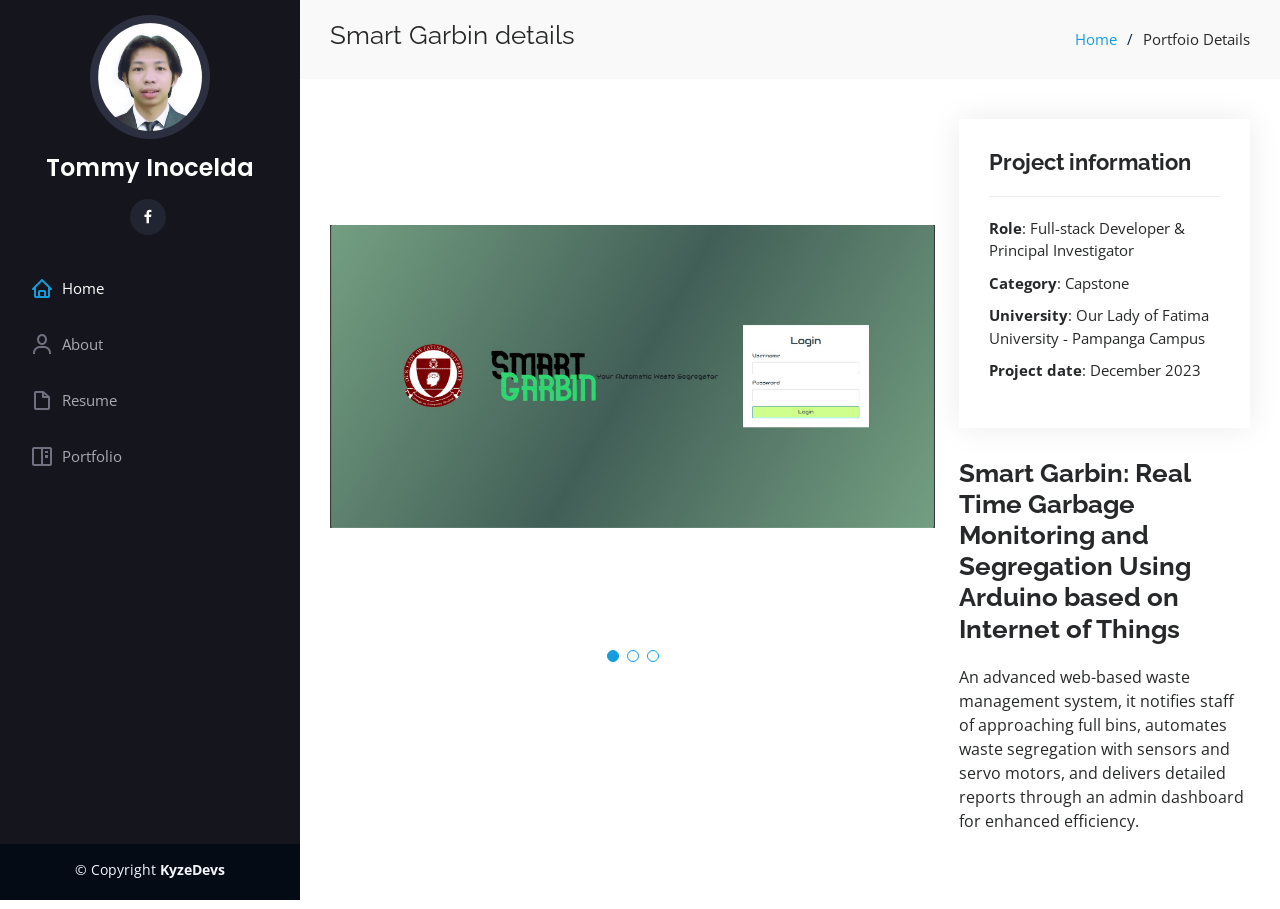
<file: portfolio-smartgarbin.html>
<!DOCTYPE html>
<html lang="en">

<head>
  <meta charset="utf-8">
  <meta content="width=device-width, initial-scale=1.0" name="viewport">

  <title>Portfolio Details - Inocelda Portfolio</title>
  <meta content="" name="description">
  <meta content="" name="keywords">

  <!-- Favicons -->
  <link href="assets/img/logo.png" rel="icon">
  <link href="assets/img/apple-touch-icon.png" rel="apple-touch-icon">

  <!-- Google Fonts -->
  <link href="https://fonts.googleapis.com/css?family=Open+Sans:300,300i,400,400i,600,600i,700,700i|Raleway:300,300i,400,400i,500,500i,600,600i,700,700i|Poppins:300,300i,400,400i,500,500i,600,600i,700,700i" rel="stylesheet">

  <!-- Vendor CSS Files -->
  <link href="assets/vendor/aos/aos.css" rel="stylesheet">
  <link href="assets/vendor/bootstrap/css/bootstrap.min.css" rel="stylesheet">
  <link href="assets/vendor/bootstrap-icons/bootstrap-icons.css" rel="stylesheet">
  <link href="assets/vendor/boxicons/css/boxicons.min.css" rel="stylesheet">
  <link href="assets/vendor/glightbox/css/glightbox.min.css" rel="stylesheet">
  <link href="assets/vendor/swiper/swiper-bundle.min.css" rel="stylesheet">

  <!-- Template Main CSS File -->
  <link href="assets/css/style.css" rel="stylesheet">

  <!-- =======================================================
  * Template Name: iPortfolio
  * Updated: Jan 09 2024 with Bootstrap v5.3.2
  * Template URL: https://bootstrapmade.com/iportfolio-bootstrap-portfolio-websites-template/
  * Author: BootstrapMade.com
  * License: https://bootstrapmade.com/license/
  ======================================================== -->
</head>

<body>

  <!-- ======= Mobile nav toggle button ======= -->
  <i class="bi bi-list mobile-nav-toggle d-xl-none"></i>

  <!-- ======= Header ======= -->
  <header id="header">
    <div class="d-flex flex-column">

      <div class="profile">
        <img src="assets/img/profileimg.jpg" alt="" class="img-fluid rounded-circle">
        <h1 class="text-light"><a href="index.html">Tommy Inocelda</a></h1>
        <div class="social-links mt-3 text-center">
          <a href="#" class="facebook"><i class="bx bxl-facebook"></i></a>
        </div>
      </div>

      <nav id="navbar" class="nav-menu navbar">
        <ul>
          <li><a href="#hero" class="nav-link scrollto active"><i class="bx bx-home"></i> <span>Home</span></a></li>
          <li><a href="#about" class="nav-link scrollto"><i class="bx bx-user"></i> <span>About</span></a></li>
          <li><a href="#resume" class="nav-link scrollto"><i class="bx bx-file-blank"></i> <span>Resume</span></a></li>
          <li><a href="#portfolio" class="nav-link scrollto"><i class="bx bx-book-content"></i> <span>Portfolio</span></a></li>
          </ul>
      </nav><!-- .nav-menu -->
    </div>
  </header><!-- End Header -->

  <main id="main">

    <!-- ======= Breadcrumbs ======= -->
    <section id="breadcrumbs" class="breadcrumbs">
      <div class="container">

        <div class="d-flex justify-content-between align-items-center">
          <h2><b>Smart Garbin details</b></h2>
          <ol>
            <li><a href="index.html">Home</a></li>
            <li>Portfoio Details</li>
          </ol>
        </div>

      </div>
    </section><!-- End Breadcrumbs -->

    <!-- ======= Portfolio Details Section ======= -->
    <section id="portfolio-details" class="portfolio-details">
      <div class="container">

        <div class="row gy-4">

          <div class="col-lg-8">
            <div class="portfolio-details-slider swiper">
              <div class="swiper-wrapper align-items-center">

                <div class="swiper-slide">
                  <img src="assets/img/portfolio/capstonelog.jpg" alt="">
                </div>

                <div class="swiper-slide">
                  <img src="assets/img/portfolio/capstonegarb.png" alt="">
                </div>

                <div class="swiper-slide">
                  <img src="assets/img/portfolio/capstonegarbs.jpg" alt="">
                </div>

              </div>
              <div class="swiper-pagination"></div>
            </div>
          </div>

          <div class="col-lg-4">
            <div class="portfolio-info">
              <h3>Project information</h3>
              <ul>
                <li><strong>Role</strong>: Full-stack Developer & Principal Investigator</li>
                <li><strong>Category</strong>: Capstone</li>
                <li><strong>University</strong>: Our Lady of Fatima University - Pampanga Campus</li>
                <li><strong>Project date</strong>: December 2023</li>
              </ul>
            </div>
            <div class="portfolio-description">
              <h2>Smart Garbin: Real Time Garbage Monitoring and Segregation Using Arduino based on Internet of Things              </h2>
              <p>
                An advanced web-based waste management system, it notifies staff of approaching full bins, automates waste segregation with sensors and servo motors, and delivers detailed reports through an admin dashboard for enhanced efficiency.              </p>
            </div>
          </div>

        </div>

      </div>
    </section><!-- End Portfolio Details Section -->

  </main><!-- End #main -->

  <!-- ======= Footer ======= -->
  <footer id="footer">
    <div class="container">
      <div class="copyright">
        &copy; Copyright <strong><span>KyzeDevs</span></strong>
      </div>
      <div class="credits">
        <!-- All the links in the footer should remain intact. -->
        <!-- You can delete the links only if you purchased the pro version. -->
        <!-- Licensing information: https://bootstrapmade.com/license/ -->
        <!-- Purchase the pro version with working PHP/AJAX contact form: https://bootstrapmade.com/iportfolio-bootstrap-portfolio-websites-template/ -->
      </div>
    </div>
  </footer><!-- End  Footer -->

  <a href="#" class="back-to-top d-flex align-items-center justify-content-center"><i class="bi bi-arrow-up-short"></i></a>

  <!-- Vendor JS Files -->
  <script src="assets/vendor/purecounter/purecounter_vanilla.js"></script>
  <script src="assets/vendor/aos/aos.js"></script>
  <script src="assets/vendor/bootstrap/js/bootstrap.bundle.min.js"></script>
  <script src="assets/vendor/glightbox/js/glightbox.min.js"></script>
  <script src="assets/vendor/isotope-layout/isotope.pkgd.min.js"></script>
  <script src="assets/vendor/swiper/swiper-bundle.min.js"></script>
  <script src="assets/vendor/typed.js/typed.umd.js"></script>
  <script src="assets/vendor/waypoints/noframework.waypoints.js"></script>
  <script src="assets/vendor/php-email-form/validate.js"></script>

  <!-- Template Main JS File -->
  <script src="assets/js/main.js"></script>

</body>

</html>
</file>
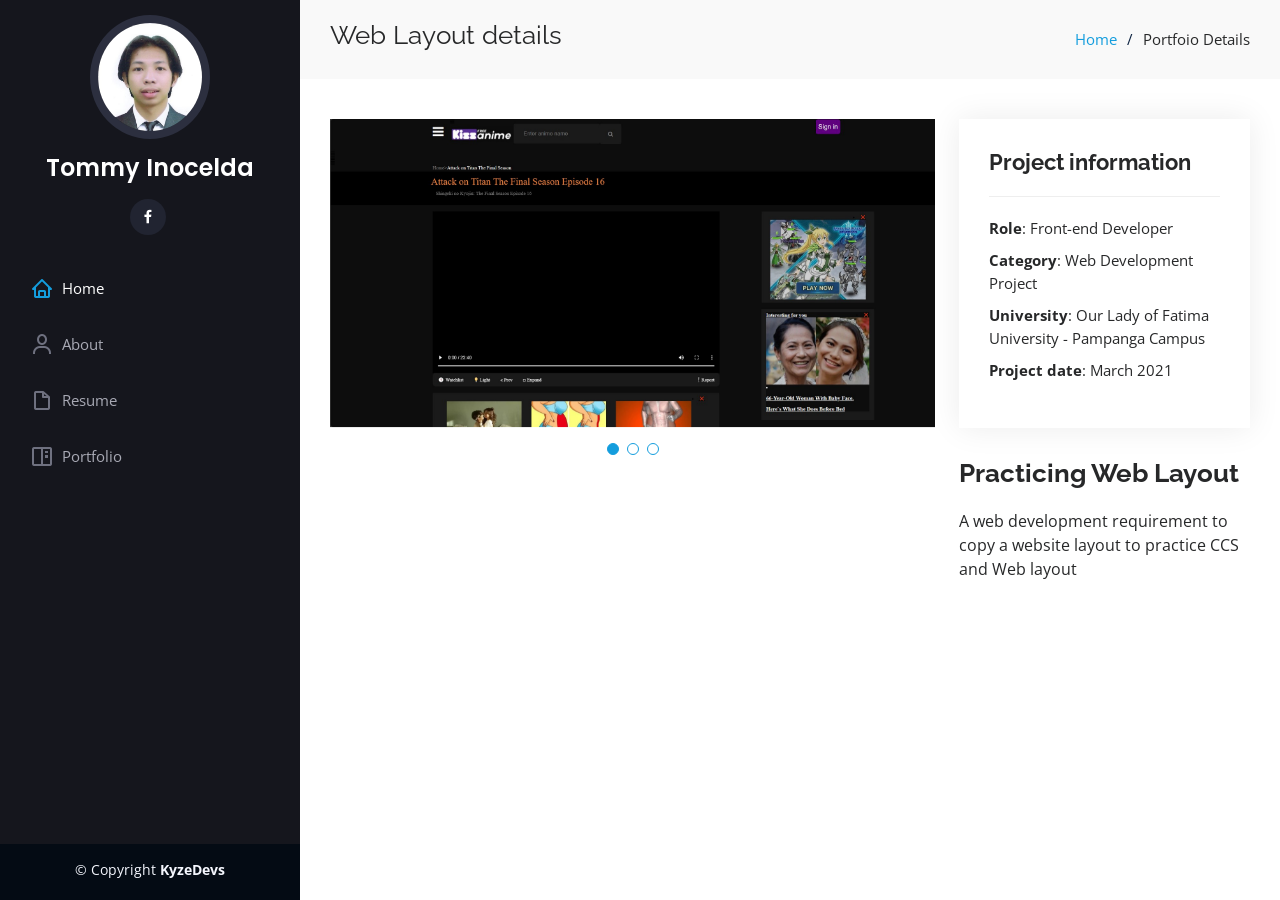
<file: portfolio-weblayout.html>
<!DOCTYPE html>
<html lang="en">

<head>
  <meta charset="utf-8">
  <meta content="width=device-width, initial-scale=1.0" name="viewport">

  <title>Portfolio Details - Inocelda Portfolio</title>
  <meta content="" name="description">
  <meta content="" name="keywords">

  <!-- Favicons -->
  <link href="assets/img/logo.png" rel="icon">
  <link href="assets/img/apple-touch-icon.png" rel="apple-touch-icon">

  <!-- Google Fonts -->
  <link href="https://fonts.googleapis.com/css?family=Open+Sans:300,300i,400,400i,600,600i,700,700i|Raleway:300,300i,400,400i,500,500i,600,600i,700,700i|Poppins:300,300i,400,400i,500,500i,600,600i,700,700i" rel="stylesheet">

  <!-- Vendor CSS Files -->
  <link href="assets/vendor/aos/aos.css" rel="stylesheet">
  <link href="assets/vendor/bootstrap/css/bootstrap.min.css" rel="stylesheet">
  <link href="assets/vendor/bootstrap-icons/bootstrap-icons.css" rel="stylesheet">
  <link href="assets/vendor/boxicons/css/boxicons.min.css" rel="stylesheet">
  <link href="assets/vendor/glightbox/css/glightbox.min.css" rel="stylesheet">
  <link href="assets/vendor/swiper/swiper-bundle.min.css" rel="stylesheet">

  <!-- Template Main CSS File -->
  <link href="assets/css/style.css" rel="stylesheet">

  <!-- =======================================================
  * Template Name: iPortfolio
  * Updated: Jan 09 2024 with Bootstrap v5.3.2
  * Template URL: https://bootstrapmade.com/iportfolio-bootstrap-portfolio-websites-template/
  * Author: BootstrapMade.com
  * License: https://bootstrapmade.com/license/
  ======================================================== -->
</head>

<body>

  <!-- ======= Mobile nav toggle button ======= -->
  <i class="bi bi-list mobile-nav-toggle d-xl-none"></i>

  <!-- ======= Header ======= -->
  <header id="header">
    <div class="d-flex flex-column">

      <div class="profile">
        <img src="assets/img/profileimg.jpg" alt="" class="img-fluid rounded-circle">
        <h1 class="text-light"><a href="index.html">Tommy Inocelda</a></h1>
        <div class="social-links mt-3 text-center">
          <a href="#" class="facebook"><i class="bx bxl-facebook"></i></a>
        </div>
      </div>

      <nav id="navbar" class="nav-menu navbar">
        <ul>
          <li><a href="#hero" class="nav-link scrollto active"><i class="bx bx-home"></i> <span>Home</span></a></li>
          <li><a href="#about" class="nav-link scrollto"><i class="bx bx-user"></i> <span>About</span></a></li>
          <li><a href="#resume" class="nav-link scrollto"><i class="bx bx-file-blank"></i> <span>Resume</span></a></li>
          <li><a href="#portfolio" class="nav-link scrollto"><i class="bx bx-book-content"></i> <span>Portfolio</span></a></li>
          </ul>
      </nav><!-- .nav-menu -->
    </div>
  </header><!-- End Header -->

  <main id="main">

    <!-- ======= Breadcrumbs ======= -->
    <section id="breadcrumbs" class="breadcrumbs">
      <div class="container">

        <div class="d-flex justify-content-between align-items-center">
          <h2><b>Web Layout details</b></h2>
          <ol>
            <li><a href="index.html">Home</a></li>
            <li>Portfoio Details</li>
          </ol>
        </div>

      </div>
    </section><!-- End Breadcrumbs -->

    <!-- ======= Portfolio Details Section ======= -->
    <section id="portfolio-details" class="portfolio-details">
      <div class="container">

        <div class="row gy-4">

          <div class="col-lg-8">
            <div class="portfolio-details-slider swiper">
              <div class="swiper-wrapper align-items-center">

                <div class="swiper-slide">
                  <img src="assets/img/portfolio/weblayout.jpg" alt="">
                </div>

                <div class="swiper-slide">
                  <img src="assets/img/portfolio/weblayout2.jpg" alt="">
                </div>

                <div class="swiper-slide">
                  <img src="assets/img/portfolio/weblayout3.jpg" alt="">
                </div>

              </div>
              <div class="swiper-pagination"></div>
            </div>
          </div>

          <div class="col-lg-4">
            <div class="portfolio-info">
              <h3>Project information</h3>
              <ul>
                <li><strong>Role</strong>: Front-end Developer</li>
                <li><strong>Category</strong>: Web Development Project</li>
                <li><strong>University</strong>: Our Lady of Fatima University - Pampanga Campus</li>
                <li><strong>Project date</strong>: March 2021</li>
              </ul>
            </div>
            <div class="portfolio-description">
              <h2>Practicing Web Layout</h2>
              <p>A web development requirement to copy a website layout to practice CCS and Web layout</p>
            </div>
          </div>

        </div>

      </div>
    </section><!-- End Portfolio Details Section -->

  </main><!-- End #main -->

  <!-- ======= Footer ======= -->
  <footer id="footer">
    <div class="container">
      <div class="copyright">
        &copy; Copyright <strong><span>KyzeDevs</span></strong>
      </div>
      <div class="credits">
        <!-- All the links in the footer should remain intact. -->
        <!-- You can delete the links only if you purchased the pro version. -->
        <!-- Licensing information: https://bootstrapmade.com/license/ -->
        <!-- Purchase the pro version with working PHP/AJAX contact form: https://bootstrapmade.com/iportfolio-bootstrap-portfolio-websites-template/ -->
      </div>
    </div>
  </footer><!-- End  Footer -->

  <a href="#" class="back-to-top d-flex align-items-center justify-content-center"><i class="bi bi-arrow-up-short"></i></a>

  <!-- Vendor JS Files -->
  <script src="assets/vendor/purecounter/purecounter_vanilla.js"></script>
  <script src="assets/vendor/aos/aos.js"></script>
  <script src="assets/vendor/bootstrap/js/bootstrap.bundle.min.js"></script>
  <script src="assets/vendor/glightbox/js/glightbox.min.js"></script>
  <script src="assets/vendor/isotope-layout/isotope.pkgd.min.js"></script>
  <script src="assets/vendor/swiper/swiper-bundle.min.js"></script>
  <script src="assets/vendor/typed.js/typed.umd.js"></script>
  <script src="assets/vendor/waypoints/noframework.waypoints.js"></script>
  <script src="assets/vendor/php-email-form/validate.js"></script>

  <!-- Template Main JS File -->
  <script src="assets/js/main.js"></script>

</body>

</html>
</file>
<file: assets/css/style.css>
/**
* Template Name: iPortfolio
* Updated: Jan 09 2024 with Bootstrap v5.3.2
* Template URL: https://bootstrapmade.com/iportfolio-bootstrap-portfolio-websites-template/
* Author: BootstrapMade.com
* License: https://bootstrapmade.com/license/
*/

/*--------------------------------------------------------------
# General
--------------------------------------------------------------*/
body {
  font-family: "Open Sans", sans-serif;
  color: #272829;
}

a {
  color: #149ddd;
  text-decoration: none;
}

a:hover {
  color: #37b3ed;
  text-decoration: none;
}

h1,
h2,
h3,
h4,
h5,
h6 {
  font-family: "Raleway", sans-serif;
}

/*--------------------------------------------------------------
# Back to top button
--------------------------------------------------------------*/
.back-to-top {
  position: fixed;
  visibility: hidden;
  opacity: 0;
  right: 15px;
  bottom: 15px;
  z-index: 996;
  background: #149ddd;
  width: 40px;
  height: 40px;
  border-radius: 50px;
  transition: all 0.4s;
}

.back-to-top i {
  font-size: 28px;
  color: #fff;
  line-height: 0;
}

.back-to-top:hover {
  background: #62646c;
  color: #fff;
}

.back-to-top.active {
  visibility: visible;
  opacity: 1;
}

/*--------------------------------------------------------------
# Header
--------------------------------------------------------------*/
#header {
  position: fixed;
  top: 0;
  left: 0;
  bottom: 0;
  width: 300px;
  transition: all ease-in-out 0.5s;
  z-index: 9997;
  transition: all 0.5s;
  padding: 0 15px;
  background: #15161d;
  overflow-y: auto;
}

#header .profile img {
  margin: 15px auto;
  display: block;
  width: 120px;
  border: 8px solid #2c2f3f;
}

#header .profile h1 {
  font-size: 24px;
  margin: 0;
  padding: 0;
  font-weight: 600;
  -moz-text-align-last: center;
  text-align-last: center;
  font-family: "Poppins", sans-serif;
}

#header .profile h1 a,
#header .profile h1 a:hover {
  color: #fff;
  text-decoration: none;
}

#header .profile .social-links a {
  font-size: 18px;
  display: inline-block;
  background: #212431;
  color: #fff;
  line-height: 1;
  padding: 8px 0;
  margin-right: 4px;
  border-radius: 50%;
  text-align: center;
  width: 36px;
  height: 36px;
  transition: 0.3s;
}

#header .profile .social-links a:hover {
  background: #62646c;
  color: #fff;
  text-decoration: none;
}

#main {
  margin-left: 300px;
}

.container,
.container-fluid {
  padding-left: 30px;
  padding-right: 30px;
}

@media (max-width: 1199px) {
  #header {
    left: -300px;
  }

  #main {
    margin-left: 0;
  }

  .container,
  .container-fluid {
    padding-left: 12px;
    padding-right: 12px;
  }
}

/*--------------------------------------------------------------
# Navigation Menu
--------------------------------------------------------------*/
/* Desktop Navigation */
.nav-menu {
  padding: 30px 0 0 0;
}

.nav-menu * {
  margin: 0;
  padding: 0;
  list-style: none;
}

.nav-menu>ul>li {
  position: relative;
  white-space: nowrap;
}

.nav-menu a,
.nav-menu a:focus {
  display: flex;
  align-items: center;
  color: #a8a9b4;
  padding: 12px 15px;
  margin-bottom: 8px;
  transition: 0.3s;
  font-size: 15px;
}

.nav-menu a i,
.nav-menu a:focus i {
  font-size: 24px;
  padding-right: 8px;
  color: #6f7180;
}

.nav-menu a:hover,
.nav-menu .active,
.nav-menu .active:focus,
.nav-menu li:hover>a {
  text-decoration: none;
  color: #fff;
}

.nav-menu a:hover i,
.nav-menu .active i,
.nav-menu .active:focus i,
.nav-menu li:hover>a i {
  color: #149ddd;
}

/* Mobile Navigation */
.mobile-nav-toggle {
  position: fixed;
  right: 15px;
  top: 15px;
  z-index: 9998;
  border: 0;
  font-size: 24px;
  transition: all 0.4s;
  outline: none !important;
  background-color: #149ddd;
  color: #fff;
  width: 40px;
  height: 40px;
  display: inline-flex;
  align-items: center;
  justify-content: center;
  line-height: 0;
  border-radius: 50px;
  cursor: pointer;
}

.mobile-nav-active {
  overflow: hidden;
}

.mobile-nav-active #header {
  left: 0;
}

/*--------------------------------------------------------------
# Hero Section
--------------------------------------------------------------*/
#hero {
  width: 100%;
  height: 100vh;
  background: url("../img/hero-bg.jpg") top center;
  background-size: cover;
}

#hero:before {
  content: "";
  background: rgba(5, 13, 24, 0.3);
  position: absolute;
  bottom: 0;
  top: 0;
  left: 0;
  right: 0;
  z-index: 1;
}

#hero .hero-container {
  position: relative;
  z-index: 2;
  min-width: 300px;
}

#hero h1 {
  margin: 0 0 10px 0;
  font-size: 64px;
  font-weight: 700;
  line-height: 56px;
  color: #fff;
}

#hero p {
  color: #fff;
  margin-bottom: 50px;
  font-size: 26px;
  font-family: "Poppins", sans-serif;
}

#hero p span {
  color: #fff;
  padding-bottom: 4px;
  letter-spacing: 1px;
  border-bottom: 3px solid #149ddd;
}

@media (min-width: 1024px) {
  #hero {
    background-attachment: fixed;
  }
}

@media (max-width: 768px) {
  #hero h1 {
    font-size: 28px;
    line-height: 36px;
  }

  #hero h2 {
    font-size: 18px;
    line-height: 24px;
    margin-bottom: 30px;
  }
}

/*--------------------------------------------------------------
# Sections General
--------------------------------------------------------------*/
section {
  padding: 60px 0;
  overflow: hidden;
}

.section-bg {
  background: #f5f8fd;
}

.section-title {
  padding-bottom: 30px;
}

.section-title h2 {
  font-size: 32px;
  font-weight: bold;
  margin-bottom: 20px;
  padding-bottom: 20px;
  position: relative;
  color: #173b6c;
}

.section-title h2::after {
  content: "";
  position: absolute;
  display: block;
  width: 50px;
  height: 3px;
  background: #149ddd;
  bottom: 0;
  left: 0;
}

.section-title p {
  margin-bottom: 0;
}

/*--------------------------------------------------------------
# About
--------------------------------------------------------------*/
.about .content h3 {
  font-weight: 700;
  font-size: 26px;
  color: #173b6c;
}

.about .content ul {
  list-style: none;
  padding: 0;
}

.about .content ul li {
  margin-bottom: 20px;
  display: flex;
  align-items: center;
}

.about .content ul strong {
  margin-right: 10px;
}

.about .content ul i {
  font-size: 16px;
  margin-right: 5px;
  color: #149ddd;
  line-height: 0;
}

.about .content p:last-child {
  margin-bottom: 0;
}

/*--------------------------------------------------------------
# Facts
--------------------------------------------------------------*/
.facts {
  padding-bottom: 30px;
}

.facts .count-box {
  padding: 30px;
  width: 100%;
}

.facts .count-box i {
  display: block;
  font-size: 44px;
  color: #149ddd;
  float: left;
  line-height: 0;
}

.facts .count-box span {
  font-size: 48px;
  line-height: 40px;
  display: block;
  font-weight: 700;
  color: #050d18;
  margin-left: 60px;
}

.facts .count-box p {
  padding: 15px 0 0 0;
  margin: 0 0 0 60px;
  font-family: "Raleway", sans-serif;
  font-size: 14px;
  color: #122f57;
}

.facts .count-box a {
  font-weight: 600;
  display: block;
  margin-top: 20px;
  color: #122f57;
  font-size: 15px;
  font-family: "Poppins", sans-serif;
  transition: ease-in-out 0.3s;
}

.facts .count-box a:hover {
  color: #1f5297;
}

/*--------------------------------------------------------------
# Akills
--------------------------------------------------------------*/
.skills .progress {
  height: 60px;
  display: block;
  background: none;
  border-radius: 0;
}

.skills .progress .skill {
  padding: 0;
  margin: 0 0 6px 0;
  text-transform: uppercase;
  display: block;
  font-weight: 600;
  font-family: "Poppins", sans-serif;
  color: #050d18;
}

.skills .progress .skill .val {
  float: right;
  font-style: normal;
}

.skills .progress-bar-wrap {
  background: #dce8f8;
  height: 10px;
}

.skills .progress-bar {
  width: 1px;
  height: 10px;
  transition: 0.9s;
  background-color: #149ddd;
}

/*--------------------------------------------------------------
# Resume
--------------------------------------------------------------*/
.resume .resume-title {
  font-size: 26px;
  font-weight: 700;
  margin-top: 20px;
  margin-bottom: 20px;
  color: #050d18;
}

.resume .resume-item {
  padding: 0 0 20px 20px;
  margin-top: -2px;
  border-left: 2px solid #1f5297;
  position: relative;
}

.resume .resume-item h4 {
  line-height: 18px;
  font-size: 18px;
  font-weight: 600;
  text-transform: uppercase;
  font-family: "Poppins", sans-serif;
  color: #050d18;
  margin-bottom: 10px;
}

.resume .resume-item h5 {
  font-size: 16px;
  background: #e4edf9;
  padding: 5px 15px;
  display: inline-block;
  font-weight: 600;
  margin-bottom: 10px;
}

.resume .resume-item ul {
  padding-left: 20px;
}

.resume .resume-item ul li {
  padding-bottom: 10px;
}

.resume .resume-item:last-child {
  padding-bottom: 0;
}

.resume .resume-item::before {
  content: "";
  position: absolute;
  width: 16px;
  height: 16px;
  border-radius: 50px;
  left: -9px;
  top: 0;
  background: #fff;
  border: 2px solid #1f5297;
}

/*--------------------------------------------------------------
# Portfolio
--------------------------------------------------------------*/
.portfolio .portfolio-item {
  margin-bottom: 30px;
}

.portfolio #portfolio-flters {
  padding: 0;
  margin: 0 auto 35px auto;
  list-style: none;
  text-align: center;
  background: #fff;
  border-radius: 50px;
  padding: 2px 15px;
}

.portfolio #portfolio-flters li {
  cursor: pointer;
  display: inline-block;
  padding: 10px 15px 8px 15px;
  font-size: 14px;
  font-weight: 600;
  line-height: 1;
  text-transform: uppercase;
  color: #272829;
  margin-bottom: 5px;
  transition: all 0.3s ease-in-out;
}

.portfolio #portfolio-flters li:hover,
.portfolio #portfolio-flters li.filter-active {
  color: #149ddd;
}

.portfolio #portfolio-flters li:last-child {
  margin-right: 0;
}

.portfolio .portfolio-wrap {
  transition: 0.3s;
  position: relative;
  overflow: hidden;
  z-index: 1;
}

.portfolio .portfolio-wrap::before {
  content: "";
  background: rgba(255, 255, 255, 0.5);
  position: absolute;
  left: 0;
  right: 0;
  top: 0;
  bottom: 0;
  transition: all ease-in-out 0.3s;
  z-index: 2;
  opacity: 0;
}

.portfolio .portfolio-wrap .portfolio-links {
  opacity: 1;
  left: 0;
  right: 0;
  bottom: -60px;
  z-index: 3;
  position: absolute;
  transition: all ease-in-out 0.3s;
  display: flex;
  justify-content: center;
}

.portfolio .portfolio-wrap .portfolio-links a {
  color: #fff;
  font-size: 28px;
  text-align: center;
  background: rgba(20, 157, 221, 0.75);
  transition: 0.3s;
  width: 50%;
}

.portfolio .portfolio-wrap .portfolio-links a:hover {
  background: rgba(20, 157, 221, 0.95);
}

.portfolio .portfolio-wrap .portfolio-links a+a {
  border-left: 1px solid #37b3ed;
}

.portfolio .portfolio-wrap:hover::before {
  top: 0;
  left: 0;
  right: 0;
  bottom: 0;
  opacity: 1;
}

.portfolio .portfolio-wrap:hover .portfolio-links {
  opacity: 1;
  bottom: 0;
}

/*--------------------------------------------------------------
# Portfolio Details
--------------------------------------------------------------*/
.portfolio-details {
  padding-top: 40px;
}

.portfolio-details .portfolio-details-slider img {
  width: 100%;
}

.portfolio-details .portfolio-details-slider .swiper-pagination {
  margin-top: 20px;
  position: relative;
}

.portfolio-details .portfolio-details-slider .swiper-pagination .swiper-pagination-bullet {
  width: 12px;
  height: 12px;
  background-color: #fff;
  opacity: 1;
  border: 1px solid #149ddd;
}

.portfolio-details .portfolio-details-slider .swiper-pagination .swiper-pagination-bullet-active {
  background-color: #149ddd;
}

.portfolio-details .portfolio-info {
  padding: 30px;
  box-shadow: 0px 0 30px rgba(5, 13, 24, 0.08);
}

.portfolio-details .portfolio-info h3 {
  font-size: 22px;
  font-weight: 700;
  margin-bottom: 20px;
  padding-bottom: 20px;
  border-bottom: 1px solid #eee;
}

.portfolio-details .portfolio-info ul {
  list-style: none;
  padding: 0;
  font-size: 15px;
}

.portfolio-details .portfolio-info ul li+li {
  margin-top: 10px;
}

.portfolio-details .portfolio-description {
  padding-top: 30px;
}

.portfolio-details .portfolio-description h2 {
  font-size: 26px;
  font-weight: 700;
  margin-bottom: 20px;
}

.portfolio-details .portfolio-description p {
  padding: 0;
}

/*--------------------------------------------------------------
# Services
--------------------------------------------------------------*/
.services .icon-box {
  margin-bottom: 20px;
}

.services .icon {
  float: left;
  display: flex;
  align-items: center;
  justify-content: center;
  width: 54px;
  height: 54px;
  background: #149ddd;
  border-radius: 50%;
  transition: 0.5s;
  border: 1px solid #149ddd;
}

.services .icon i {
  color: #fff;
  font-size: 24px;
  line-height: 0;
}

.services .icon-box:hover .icon {
  background: #fff;
}

.services .icon-box:hover .icon i {
  color: #149ddd;
}

.services .title {
  margin-left: 80px;
  font-weight: 700;
  margin-bottom: 15px;
  font-size: 18px;
}

.services .title a {
  color: #343a40;
}

.services .title a:hover {
  color: #149ddd;
}

.services .description {
  margin-left: 80px;
  line-height: 24px;
  font-size: 14px;
}

/*--------------------------------------------------------------
# Testimonials
--------------------------------------------------------------*/
.testimonials .testimonials-carousel,
.testimonials .testimonials-slider {
  overflow: hidden;
}

.testimonials .testimonial-item {
  box-sizing: content-box;
  text-align: center;
  min-height: 320px;
}

.testimonials .testimonial-item .testimonial-img {
  width: 90px;
  border-radius: 50%;
  margin: 0 auto;
}

.testimonials .testimonial-item h3 {
  font-size: 18px;
  font-weight: bold;
  margin: 10px 0 5px 0;
  color: #111;
}

.testimonials .testimonial-item h4 {
  font-size: 14px;
  color: #999;
  margin: 0;
}

.testimonials .testimonial-item .quote-icon-left,
.testimonials .testimonial-item .quote-icon-right {
  color: #c3e8fa;
  font-size: 26px;
}

.testimonials .testimonial-item .quote-icon-left {
  display: inline-block;
  left: -5px;
  position: relative;
}

.testimonials .testimonial-item .quote-icon-right {
  display: inline-block;
  right: -5px;
  position: relative;
  top: 10px;
}

.testimonials .testimonial-item p {
  font-style: italic;
  margin: 0 15px 15px 15px;
  padding: 20px;
  background: #fff;
  position: relative;
  margin-bottom: 35px;
  border-radius: 6px;
  box-shadow: 0px 2px 15px rgba(0, 0, 0, 0.1);
}

.testimonials .testimonial-item p::after {
  content: "";
  width: 0;
  height: 0;
  border-top: 20px solid #fff;
  border-right: 20px solid transparent;
  border-left: 20px solid transparent;
  position: absolute;
  bottom: -20px;
  left: calc(50% - 20px);
}

.testimonials .swiper-pagination {
  margin-top: 20px;
  position: relative;
}

.testimonials .swiper-pagination .swiper-pagination-bullet {
  width: 12px;
  height: 12px;
  background-color: #fff;
  opacity: 1;
  border: 1px solid #149ddd;
}

.testimonials .swiper-pagination .swiper-pagination-bullet-active {
  background-color: #149ddd;
}

/*--------------------------------------------------------------
# Contact
--------------------------------------------------------------*/
.contact {
  padding-bottom: 130px;
}

.contact .info {
  padding: 30px;
  background: #fff;
  width: 100%;
  box-shadow: 0 0 24px 0 rgba(0, 0, 0, 0.12);
}

.contact .info i {
  font-size: 20px;
  color: #149ddd;
  float: left;
  width: 44px;
  height: 44px;
  background: #dff3fc;
  display: flex;
  justify-content: center;
  align-items: center;
  border-radius: 50px;
  transition: all 0.3s ease-in-out;
}

.contact .info h4 {
  padding: 0 0 0 60px;
  font-size: 22px;
  font-weight: 600;
  margin-bottom: 5px;
  color: #050d18;
}

.contact .info p {
  padding: 0 0 10px 60px;
  margin-bottom: 20px;
  font-size: 14px;
  color: #173b6c;
}

.contact .info .email p {
  padding-top: 5px;
}

.contact .info .social-links {
  padding-left: 60px;
}

.contact .info .social-links a {
  font-size: 18px;
  display: inline-block;
  background: #333;
  color: #fff;
  line-height: 1;
  padding: 8px 0;
  border-radius: 50%;
  text-align: center;
  width: 36px;
  height: 36px;
  transition: 0.3s;
  margin-right: 10px;
}

.contact .info .social-links a:hover {
  background: #149ddd;
  color: #fff;
}

.contact .info .email:hover i,
.contact .info .address:hover i,
.contact .info .phone:hover i {
  background: #149ddd;
  color: #fff;
}

.contact .php-email-form {
  width: 100%;
  padding: 30px;
  background: #fff;
  box-shadow: 0 0 24px 0 rgba(0, 0, 0, 0.12);
}

.contact .php-email-form .form-group {
  padding-bottom: 8px;
}

.contact .php-email-form .validate {
  display: none;
  color: red;
  margin: 0 0 15px 0;
  font-weight: 400;
  font-size: 13px;
}

.contact .php-email-form .error-message {
  display: none;
  color: #fff;
  background: #ed3c0d;
  text-align: left;
  padding: 15px;
  font-weight: 600;
}

.contact .php-email-form .error-message br+br {
  margin-top: 25px;
}

.contact .php-email-form .sent-message {
  display: none;
  color: #fff;
  background: #18d26e;
  text-align: center;
  padding: 15px;
  font-weight: 600;
}

.contact .php-email-form .loading {
  display: none;
  background: #fff;
  text-align: center;
  padding: 15px;
}

.contact .php-email-form .loading:before {
  content: "";
  display: inline-block;
  border-radius: 50%;
  width: 24px;
  height: 24px;
  margin: 0 10px -6px 0;
  border: 3px solid #18d26e;
  border-top-color: #eee;
  animation: animate-loading 1s linear infinite;
}

.contact .php-email-form .form-group {
  margin-bottom: 15px;
}

.contact .php-email-form label {
  padding-bottom: 8px;
}

.contact .php-email-form input,
.contact .php-email-form textarea {
  border-radius: 0;
  box-shadow: none;
  font-size: 14px;
}

.contact .php-email-form input {
  height: 44px;
}

.contact .php-email-form textarea {
  padding: 10px 15px;
}

.contact .php-email-form button[type=submit] {
  background: #149ddd;
  border: 0;
  padding: 10px 24px;
  color: #fff;
  transition: 0.4s;
  border-radius: 4px;
}

.contact .php-email-form button[type=submit]:hover {
  background: #37b3ed;
}

@keyframes animate-loading {
  0% {
    transform: rotate(0deg);
  }

  100% {
    transform: rotate(360deg);
  }
}

/*--------------------------------------------------------------
# Breadcrumbs
--------------------------------------------------------------*/
.breadcrumbs {
  padding: 20px 0;
  background: #f9f9f9;
}

.breadcrumbs h2 {
  font-size: 26px;
  font-weight: 300;
}

.breadcrumbs ol {
  display: flex;
  flex-wrap: wrap;
  list-style: none;
  padding: 0;
  margin: 0;
  font-size: 15px;
}

.breadcrumbs ol li+li {
  padding-left: 10px;
}

.breadcrumbs ol li+li::before {
  display: inline-block;
  padding-right: 10px;
  color: #0e2442;
  content: "/";
}

@media (max-width: 768px) {
  .breadcrumbs .d-flex {
    display: block !important;
  }

  .breadcrumbs ol {
    display: block;
  }

  .breadcrumbs ol li {
    display: inline-block;
  }
}

/*--------------------------------------------------------------
# Footer
--------------------------------------------------------------*/
#footer {
  padding: 15px;
  color: #f4f6fd;
  font-size: 14px;
  position: fixed;
  left: 0;
  bottom: 0;
  width: 300px;
  z-index: 9999;
  background: #040b14;
}

#footer .copyright {
  text-align: center;
}

#footer .credits {
  padding-top: 5px;
  text-align: center;
  font-size: 13px;
  color: #eaebf0;
}

@media (max-width: 1199px) {
  #footer {
    position: static;
    width: auto;
    padding-right: 20px 15px;
  }
}
</file>
